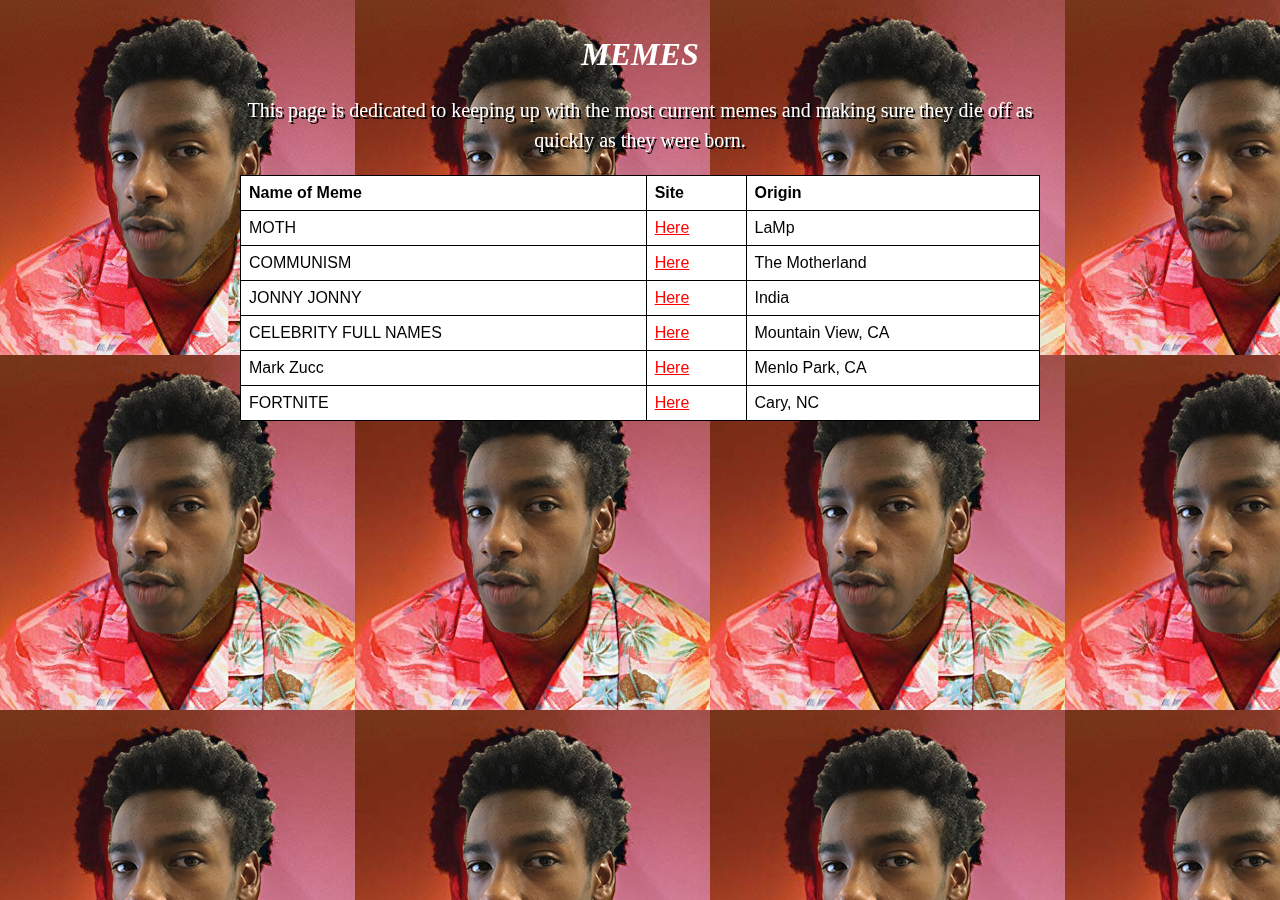
<file: index.html>
<!DOCTYPE html>

<html>

<head>

  <title>Popular Memes</title>
  <link rel="stylesheet" href="main.css">
  <meta name="viewport" content="width=device-width, initial-scale=1">
  <link rel="shortcut icon" href="img/cjgambino.jpg">
</head>

<body>
  <div class="container">
    <div class="sliding-background"></div>
  </div>
  <center><h1><i>MEMES</i></h1></center>

  <center><p>This page is dedicated to keeping up with the most current memes and making sure they die off as quickly as they were born.</p></center>

  <table>
  <tr>
    <th>Name of Meme</th>
    <th>Site</th>
    <th>Origin</th>
  </tr>
  <tr>
    <td>MOTH</td>
    <td><a href="second_site.html"> Here </a></td>
    <td>LaMp</td>
  </tr>
  <tr>
    <td>COMMUNISM</td>
    <td><a href="commie.html"> Here </a></td>
    <td>The Motherland</td>
  </tr>
  <tr>
    <td>JONNY JONNY</td>
    <td><a href="johhny.html">Here</a></td>
    <td>India</td>
  </tr>
  <tr>
    <td>CELEBRITY FULL NAMES</td>
    <td><a href="celebrity.html">Here</a></td>
    <td>Mountain View, CA</td>
  </tr>
  <tr>
    <td>Mark Zucc</td>
    <td><a href="zucc.html">Here</a></td>
    <td>Menlo Park, CA</td>
  </tr>
  <tr>
    <td>FORTNITE</td>
    <td><a href="fortnite.html">Here</a></td>
    <td>Cary, NC</td>
  </tr>
</table>

</body>

</html>
</file>
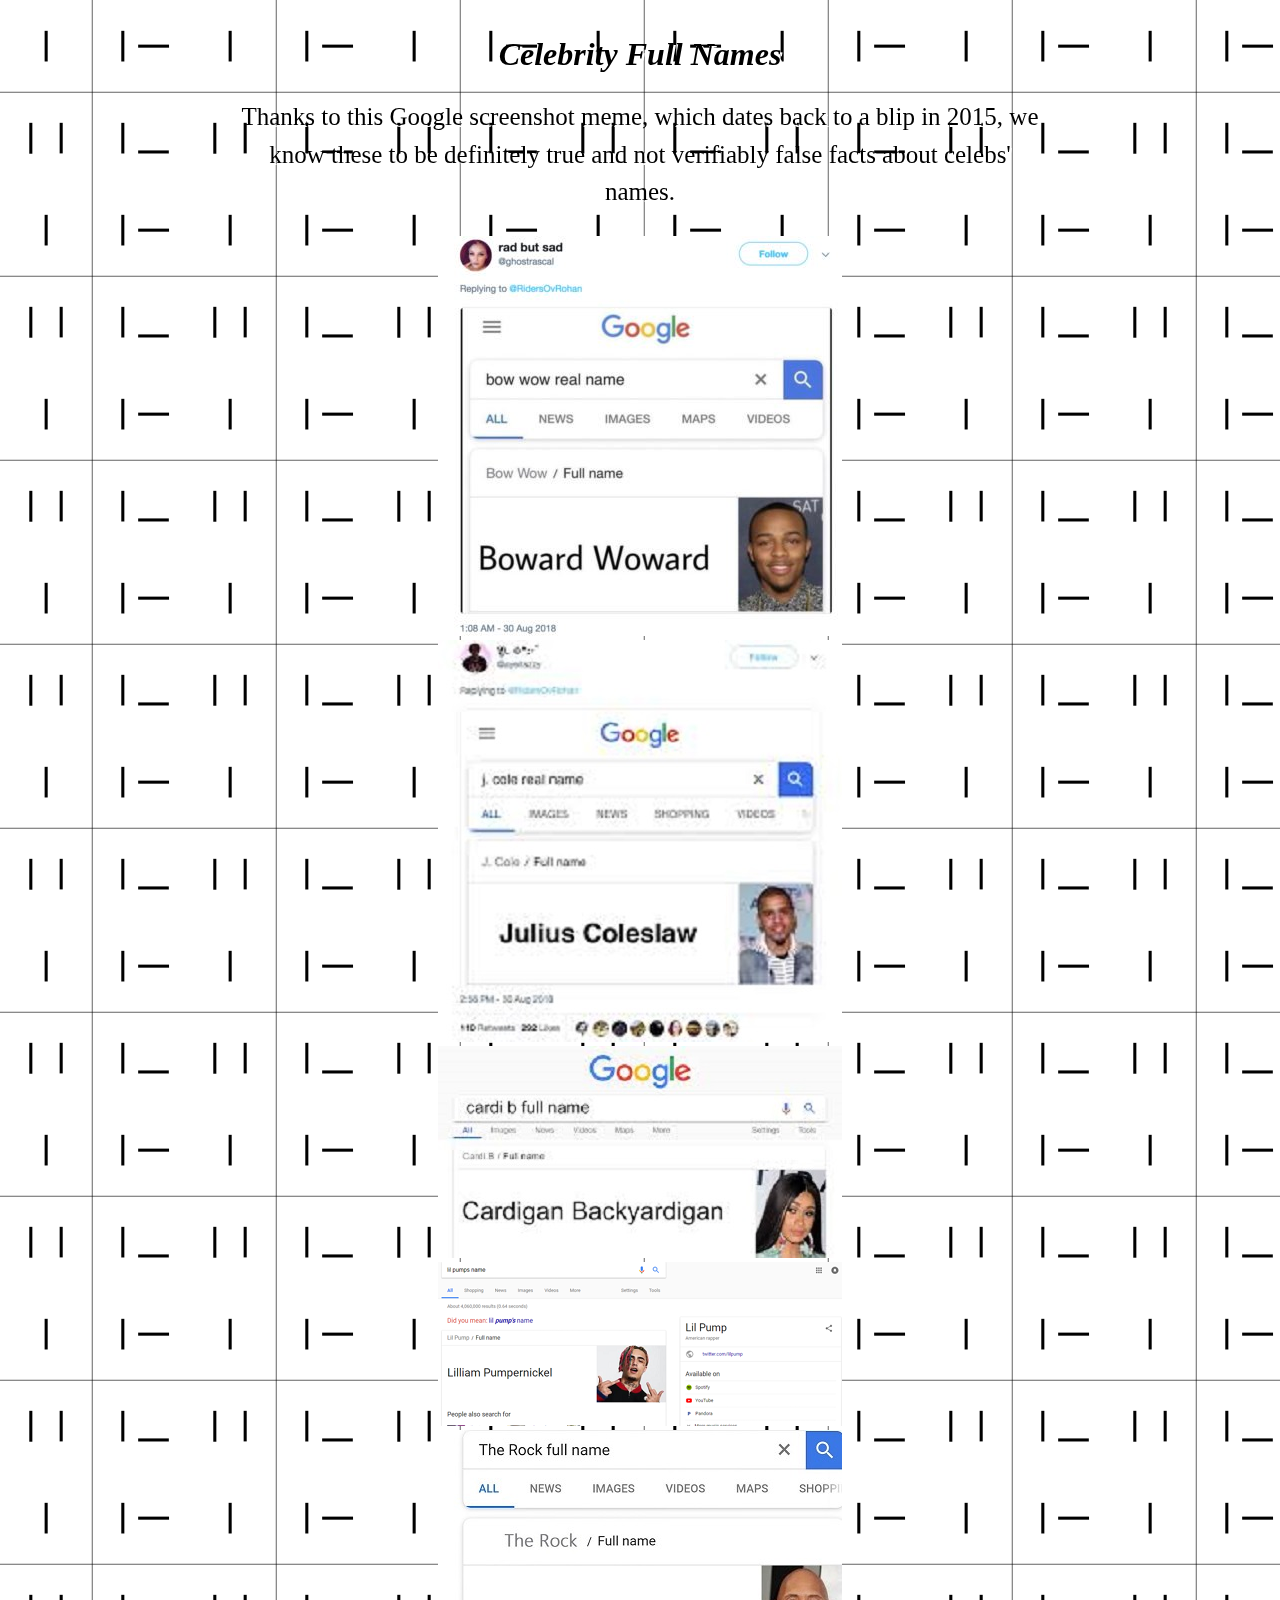
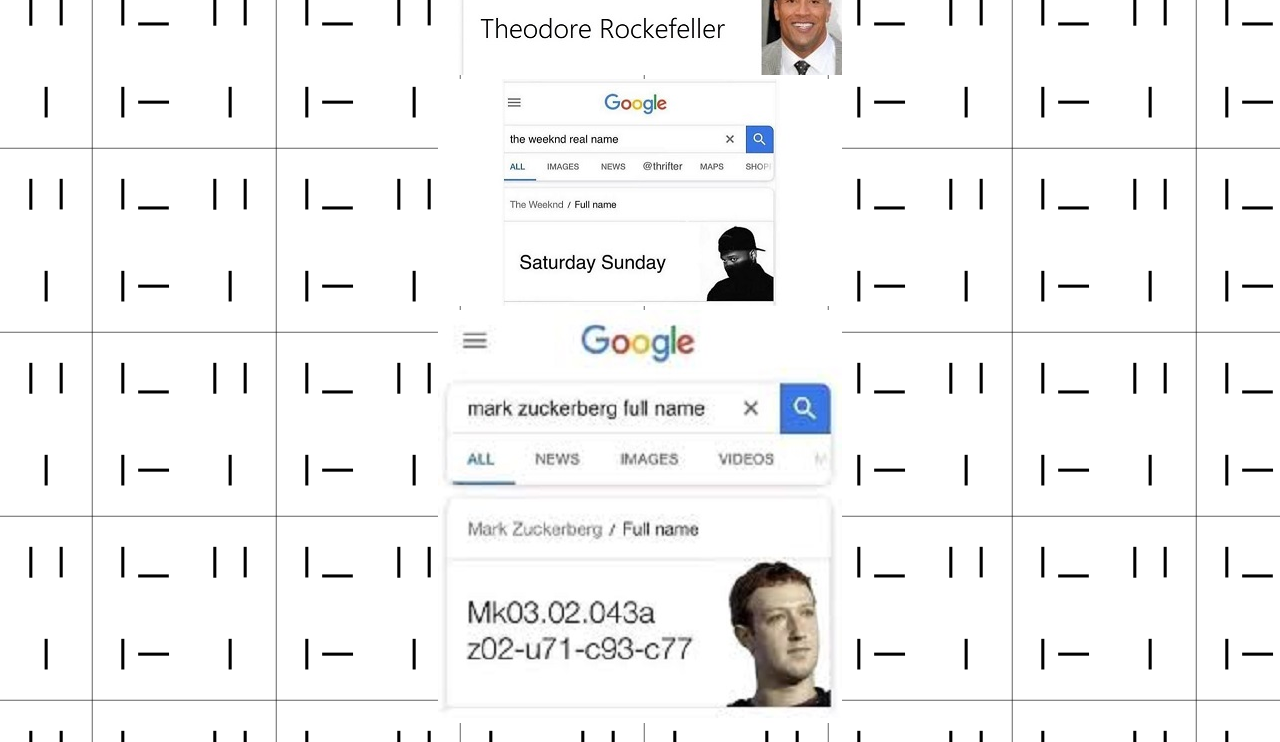
<file: celebrity.html>
<!DOCTYPE html>

<html>

<head>

  <title>Full Name</title>
  <link rel="stylesheet" href="celebrity.css">
  <meta name="viewport" content="width=device-width, initial-scale=1">
  <link rel="shortcut icon" href="img/loss.png">
</head>

<body>
  <div class="container">
    <div class="sliding-background"></div>
  </div>
  <center><h1><i>Celebrity Full Names</i></h1></center>

  <center><p>Thanks to this Google screenshot meme, which dates back to a blip in 2015, we know these to be definitely true and not verifiably false facts about celebs' names.</p></center>

  <center><img src="img/celebrity/bow.jpg"></center>

  <center><img src="img/celebrity/cole.jpg"></center>

  <center><img src="img/celebrity/cardi.jpg"></center>

  <center><img src="img/celebrity/pump.png"></center>

  <center><img src="img/celebrity/rock.jpg"></center>

  <center><img src="img/celebrity/weeknd.jpg"></center>

  <center><img src="img/celebrity/zucc.jpg"></center>

</body>

</html>
</file>
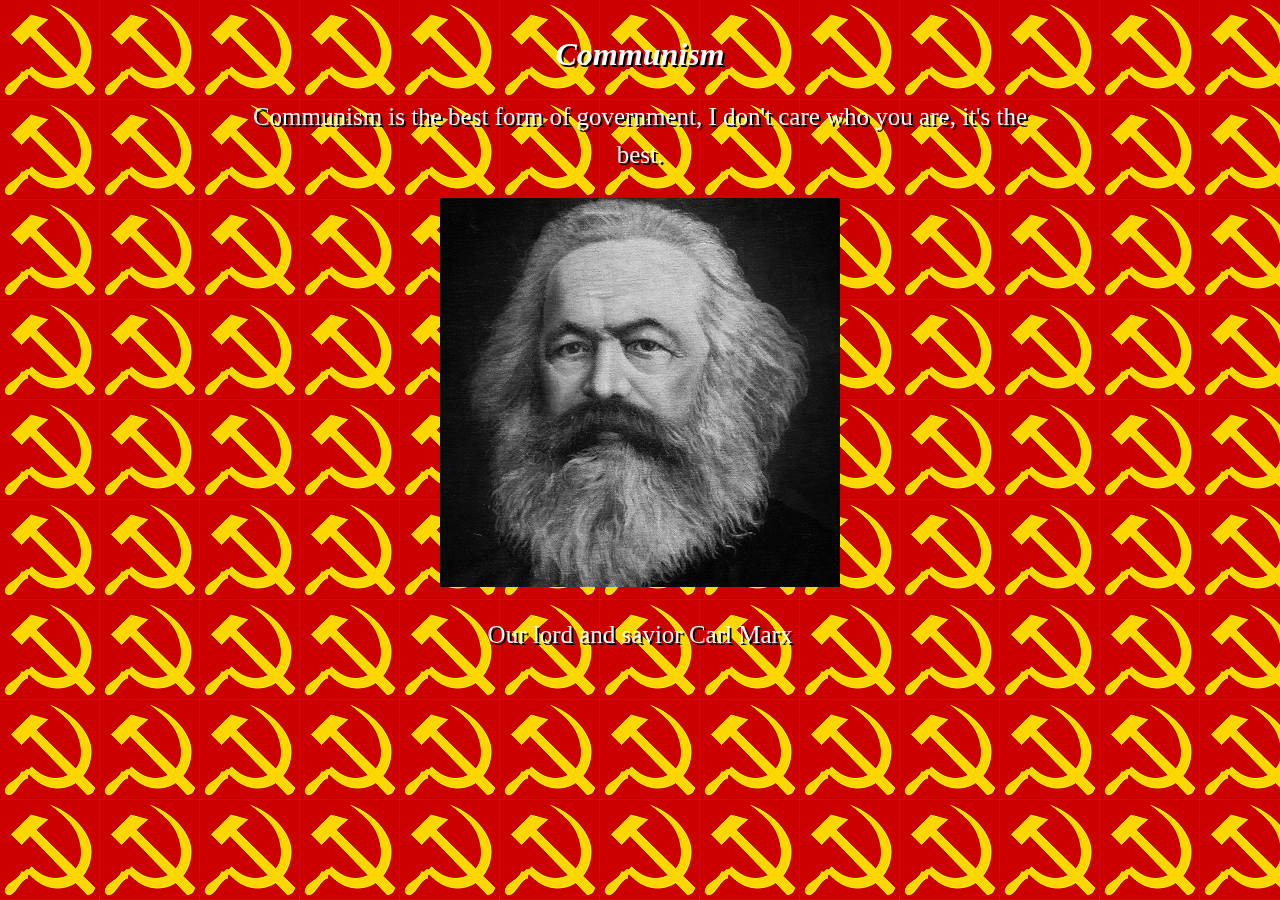
<file: commie.html>
<!DOCTYPE html>

<html>

<head>

  <title>Communism</title>
  <link rel="stylesheet" href="commie.css">
  <meta name="viewport" content="width=device-width, initial-scale=1">
  <link rel="shortcut icon" href="img/hammer1.png">
</head>

<body>
  <div class="container">
    <div class="sliding-background"></div>
  </div>
  <center><h1><i>Communism</i></h1></center>

  <center><p>Communism is the best form of government, I don't care who you are, it's the best.</p></center>

  <center><img src="img/carl.jpg"></center>

  <center><p>Our lord and savior Carl Marx</p></center>


</body>

</html>
</file>
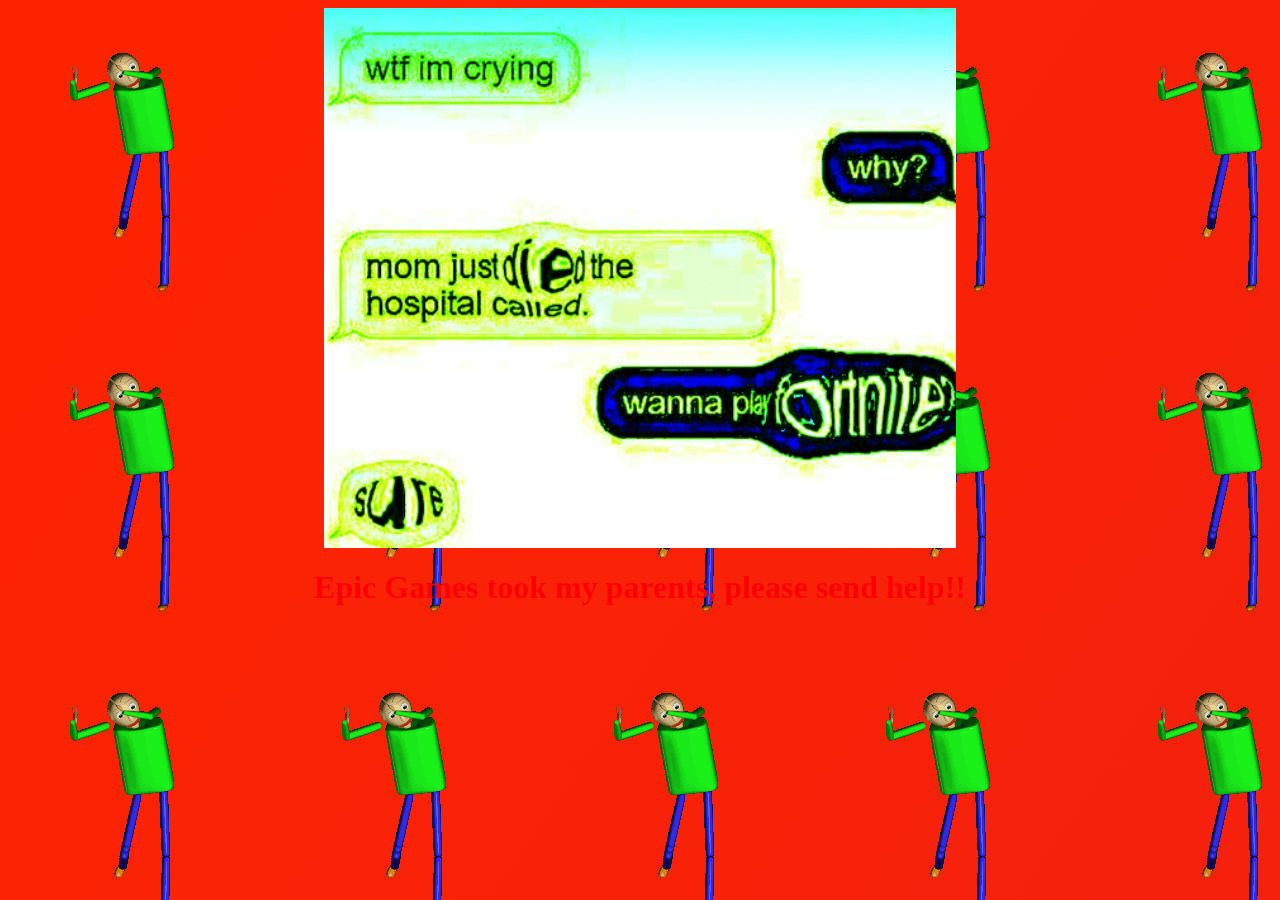
<file: fortnite.html>
<!DOCTYPE html>

<html>
<head>

  <title> Fortnite </title>
  <link rel="stylesheet" href="fortnite2.css">
  <meta name="viewport" content="width=device-width, initial-scale=1">

  </head>

  <body>

  <img src="img/dead.png" class="center" width="500" height="800">

<h1> Epic Games took my parents, please send help!!</h1>


<div class="container">
  <div class="sliding-background"></div>
</div>

<div class="wrapper"></div>

  </body>


  <div class="container">
    <div class="sliding-background"></div>
  </div>
</file>
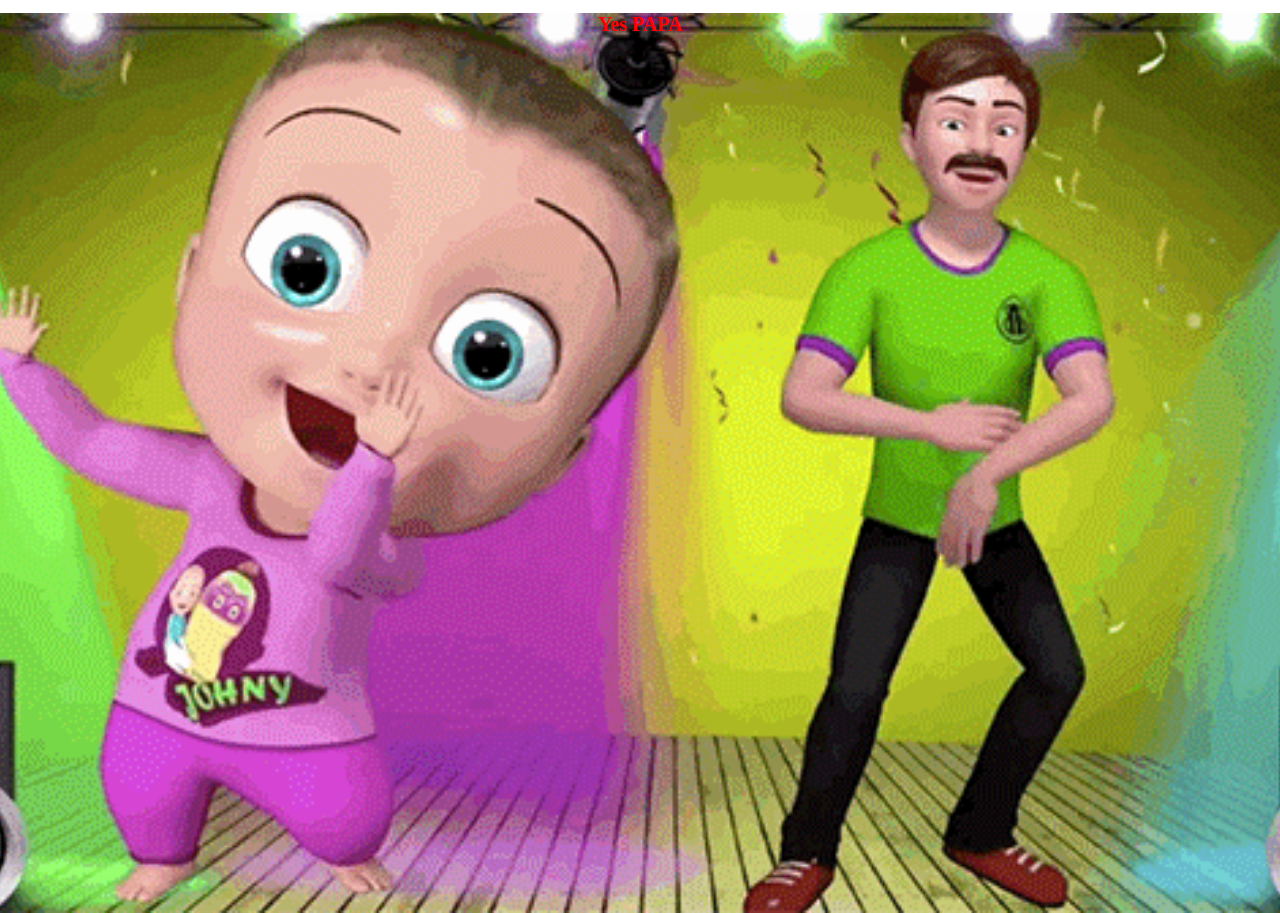
<file: johhny.html>
<!DOCTYPE html>

<html>
<head>

  <title> Johhny Johhny </title>
  <link rel="stylesheet" href="johhny.css">


</head>

<body>


<div class="gif-container">

  <h1> Yes PAPA </h1>


</div>


</body>
</file>
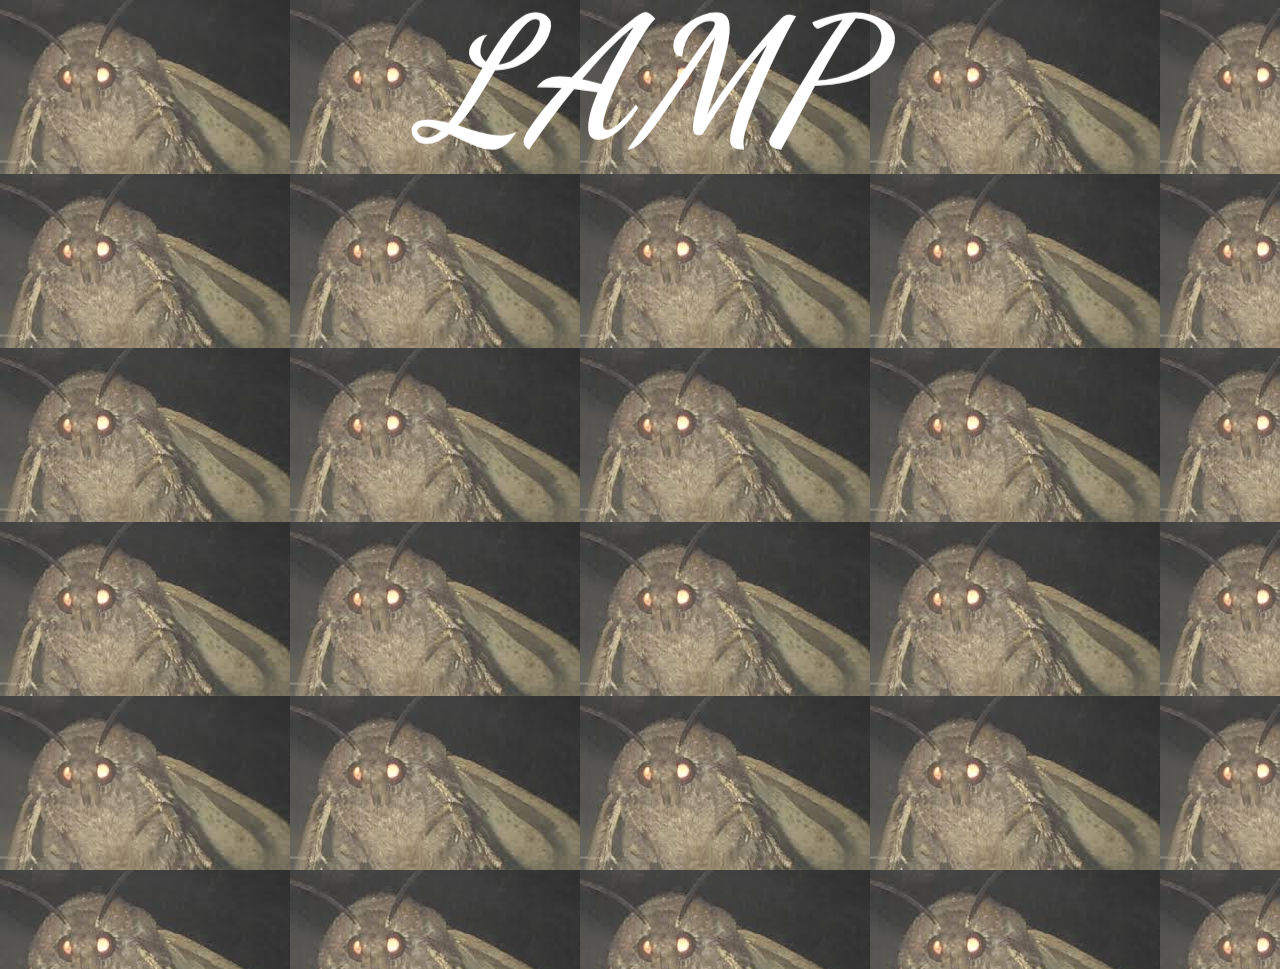
<file: second_site.html>
<!DOCTYPE html>

<html>
<head>

  <title> MOTH </title>
  <link rel="stylesheet" href="second.css">
  <meta name="viewport" content="width=device-width, initial-scale=1">
  <link href="https://fonts.googleapis.com/css?family=Dancing+Script" rel="stylesheet">
  <link rel="shortcut icon" href="img/moth2.jpg">
  </head>

  <body>




<div class="container">
  <div class="sliding-background"></div>
</div>

<marquee direction="down" height="949px" behavior="scroll" >
    <h1> LAMP </h1>
</marquee>

  </body>


  <div class="container">
    <div class="sliding-background"></div>
  </div>
</file>
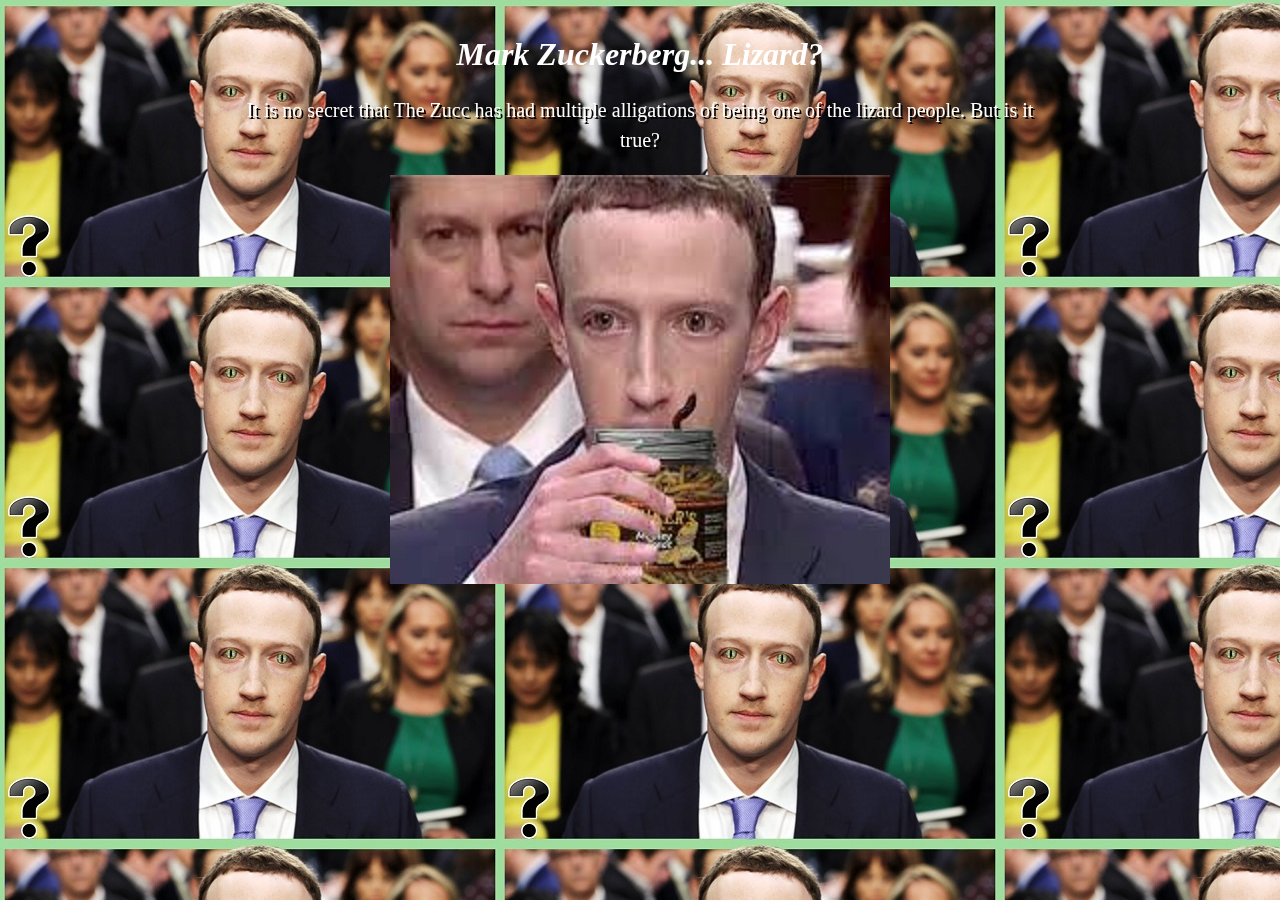
<file: zucc.html>
<!DOCTYPE html>

<html>

<head>

  <title>The Zucc</title>
  <link rel="stylesheet" href="zucc.css">
  <meta name="viewport" content="width=device-width, initial-scale=1">
  <link rel="shortcut icon" href="img/thezucc.jpg">
</head>

<body>
  <div class="container">
    <div class="sliding-background"></div>
  </div>
  <center><h1><i>Mark Zuckerberg... Lizard?</i></h1></center>

  <center><p>It is no secret that The Zucc has had multiple alligations of being one of the lizard people. But is it true?</p></center>

  <center><img src="img/thezucc.jpg"></center>

</body>

</html>
</file>
<file: main.css>
body {
  background-color: #ffffff;
  margin-left: auto;
  margin-right: auto;
  max-width: 800px;
  padding: 7px;
}

h1 {
  color: #ffffff;
  font-size: 60px
  margin: 0;
}

h2 {
  color: #ffffff;
}

p{
  color: #ffffff;
  font-size: 20px;
  line-height: 1.5;
  text-shadow: 2px 2px #000000;
}

img {
  max-width: 100%;
}

table {
    font-family: arial, sans-serif;
    border-collapse: collapse;
    width: 100%;
}

td, th {
    border: 1px solid #000000;
    text-align: left;
    padding: 8px;
    color: #000000;
}

tr {
    background-color: #ffffff;
}

.container {
  overflow: hidden;
}

.sliding-background {
  background: url("img/cjgambino.jpg");
  position: fixed;
  top: 0;
  left: 0;
  z-index: -1;
  height: 8000px;
  width: 8000px;
  animation: slide 60s linear infinite;
}

@keyframes slide{
  0%{
    transform: translate3d(0, 0, 0);
  }
  100%{
    transform: translate3d(-1692px, 0, 0);
  }
}

a:link {
    color: #ff0000;
}

a:visited {
    color: #ff0000;
}

a:hover {
    color: #ff0000;
}

a:active {
    color: #ff0000;
</file>
<file: celebrity.css>
body {
  margin-left: auto;
  margin-right: auto;
  max-width: 800px;
  padding: 7px;
}

h1 {
  color: #000000;
  font-size: 65px
  margin: 0;
  text-shadow: 2px 2px #ffffff;
}

p{
  color: #000000;
  font-size: 25px;
  line-height: 1.5;
  text-shadow: 2px 2px #ffffff;
}

img {
  max-width: 100%;
}

.container {
  overflow: hidden;
}

.sliding-background {
  background: url("img/loss.png");
  position: fixed;
  top: 0;
  left: 0;
  z-index: -1;
  height: 8000px;
  width: 8000px;
  animation: slide 60s linear infinite;
}

@keyframes slide{
  0%{
    transform: translate3d(0, 0, 0);
  }
  100%{
    transform: translate3d(-1692px, 0, 0);
  }
}
</file>
<file: commie.css>
body {
  margin-left: auto;
  margin-right: auto;
  max-width: 800px;
  padding: 7px;
}

h1 {
  color: #ffffff;
  font-size: 65px
  margin: 0;
  text-shadow: 2px 2px #000000;
}

h2 {
  color: #ffffff;
}

p{
  color: #ffffff;
  font-size: 25px;
  line-height: 1.5;
  text-shadow: 2px 2px #000000;
}

img {
  max-width: 100%;
}

.container {
  overflow: hidden;
}

.sliding-background {
  background: url("img/hammer1.png");
  position: fixed;
  top: 0;
  left: 0;
  z-index: -1;
  height: 8000px;
  width: 8000px;
  animation: slide 60s linear infinite;
}

@keyframes slide{
  0%{
    transform: translate3d(0, 0, 0);
  }
  100%{
    transform: translate3d(-1692px, 0, 0);
  }
}
</file>
<file: fortnite2.css>
.container {
  overflow: hidden;
}

.sliding-background {
  background: url("img/fortnite.gif");
  position: fixed;
  top: 0;
  left: 0;
  z-index: -1;
  height: 8000px;
  width: 8000px;
  animation: slide 60s linear infinite;
}

@keyframes slide{
  0%{
    transform: translate3d(0, 0, 0);
  }
  100%{
    transform: translate3d(-1692px, 0, 0);
  }
}

.center {
    display: block;
    margin-left: auto;
    margin-right: auto;
    width: 50%;
    height: 50%;
    margin-bottom: auto;
    margin-top: auto;
}


.wrapper {
  height: 100%;
  width: 100%;
  left:0;
  right: 0;
  top: 0;
  bottom: 0;
  z-index: -2;
  position: absolute;
background: linear-gradient(124deg, #ff2400, #e81d1d, #e8b71d, #e3e81d, #1de840, #1ddde8, #2b1de8, #dd00f3, #dd00f3);
background-size: 1800% 1800%;

-webkit-animation: rainbow 18s ease infinite;
-z-animation: rainbow 18s ease infinite;
-o-animation: rainbow 18s ease infinite;
  animation: rainbow 18s ease infinite;}

@-webkit-keyframes rainbow {
    0%{background-position:0% 82%}
    50%{background-position:100% 19%}
    100%{background-position:0% 82%}
}
@-moz-keyframes rainbow {
    0%{background-position:0% 82%}
    50%{background-position:100% 19%}
    100%{background-position:0% 82%}
}
@-o-keyframes rainbow {
    0%{background-position:0% 82%}
    50%{background-position:100% 19%}
    100%{background-position:0% 82%}
}
@keyframes rainbow {
    0%{background-position:0% 82%}
    50%{background-position:100% 19%}
    100%{background-position:0% 82%}
}


h1{
text-align: center;
color: #ff0000;
}
</file>
<file: johhny.css>
html, body {
    height: 100%;
    margin: 0;
}

.gif-container {
  background-image: url("img/johhnydance.gif");
  background-position: center;
  background-size: cover;
  background-repeat: no-repeat;
  height: 100%;
  z-index: -1;

}


h1 {
  text-align: center;
  font-size: 20px;
  color: #ff0000;
}
</file>
<file: second.css>
h1 {
  font-family: 'Dancing Script', cursive;
  text-align: center;
  font-size: 170px;
  font-style: italic;
  color: #ffffff;

}

.container {
  overflow: hidden;
}

.sliding-background {
  background: url("img/moth2.jpg");
  position: fixed;
  top: 0;
  left: 0;
  z-index: -1;
  height: 8000px;
  width: 8000px;
  animation: slide 60s linear infinite;
}

@keyframes slide{
  0%{
    transform: translate3d(0, 0, 0);
  }
  100%{
    transform: translate3d(-1692px, 0, 0);
  }
}
</file>
<file: zucc.css>
body {
  background-color: #ffffff;
  margin-left: auto;
  margin-right: auto;
  max-width: 800px;
  padding: 7px;
}

h1 {
  color: #ffffff;
  font-size: 60px
  margin: 0;
}

h2 {
  color: #ffffff;
}

p{
  color: #ffffff;
  font-size: 20px;
  line-height: 1.5;
  text-shadow: 2px 2px #000000;
}

img {
  max-width: 100%;
}

table {
    font-family: arial, sans-serif;
    border-collapse: collapse;
    width: 100%;
}

td, th {
    border: 1px solid #000000;
    text-align: left;
    padding: 8px;
    color: #000000;
}

tr {
    background-color: #ffffff;
}

.container {
  overflow: hidden;
}

.sliding-background {
  background: url("img/mark.jpg");
  position: fixed;
  top: 0;
  left: 0;
  z-index: -1;
  height: 8000px;
  width: 8000px;
  animation: slide 60s linear infinite;
}

@keyframes slide{
  0%{
    transform: translate3d(0, 0, 0);
  }
  100%{
    transform: translate3d(-1692px, 0, 0);
  }
}
</file>
